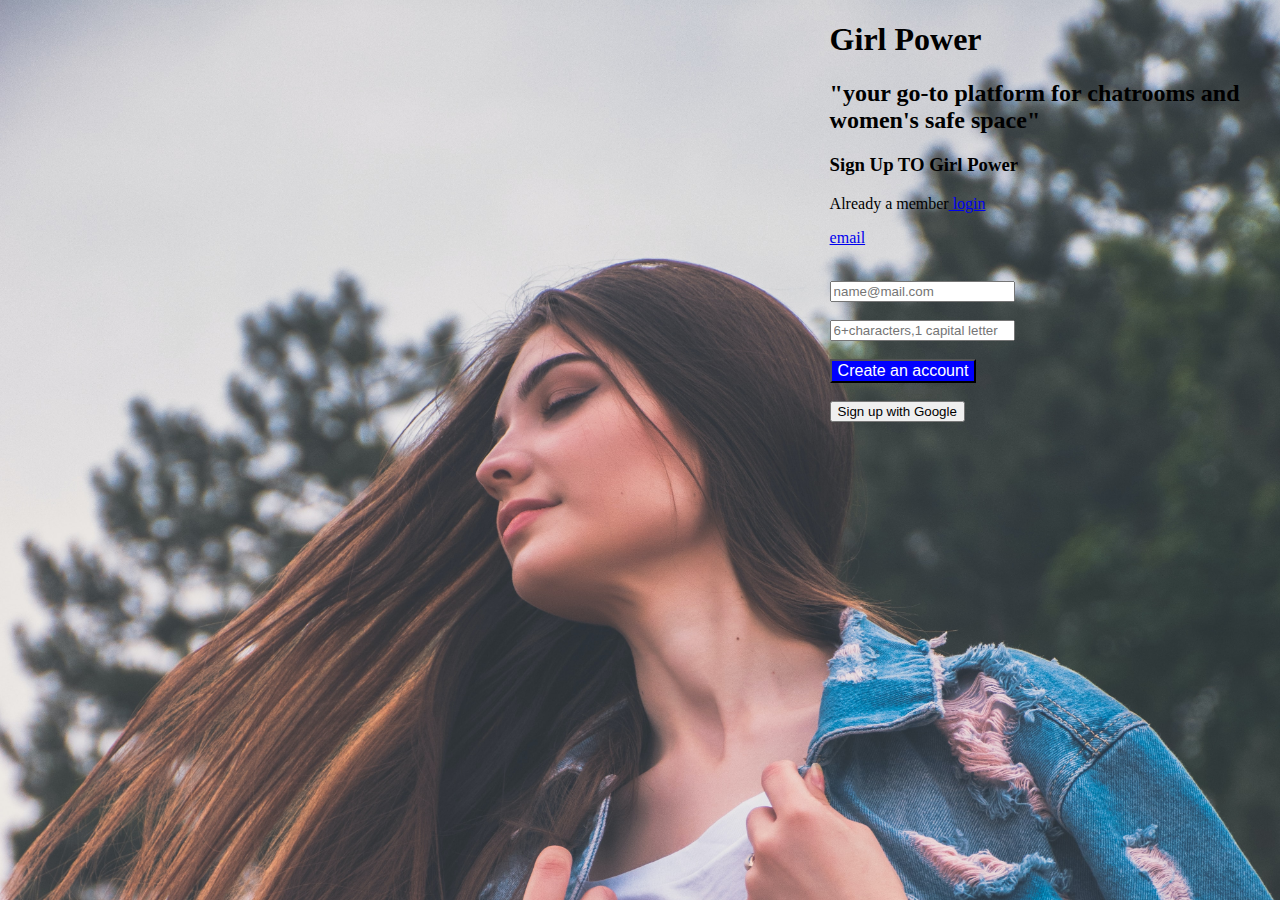
<file: index.html>
<!DOCTYPE html>
<html lang="en">
<head>
    <meta charset="UTF-8">
    <meta http-equiv="X-UA-Compatible" content="IE=edge">
    <meta name="viewport" content="width=device-width, initial-scale=1.0">
    <link rel="stylesheet" href="style.css">
    <title>Document</title>
<style>
  
  

</style>
</head>
<body>
  <form class="form">  
    <h1>Girl Power</h1>
<h2>"your go-to platform for chatrooms and women's safe space"</h2>
    
    <h3>Sign Up TO Girl Power</h3>


  <p> Already a member<a href="log in.html"> login</p>


<!-- <label>email</label> -->
<p>email</p>
<br/>
<input type="email"placeholder="name@mail.com">
<br/>
<!-- <label>password</label> -->
<br/>
<input type="password"placeholder="6+characters,1 capital letter">
<br>
<br>
<button id="button">Create an account</button>
<br/>
<br/>
<button>Sign up with Google</button>
      

  </forms>

    
  



    
</body>
</html>
</file>
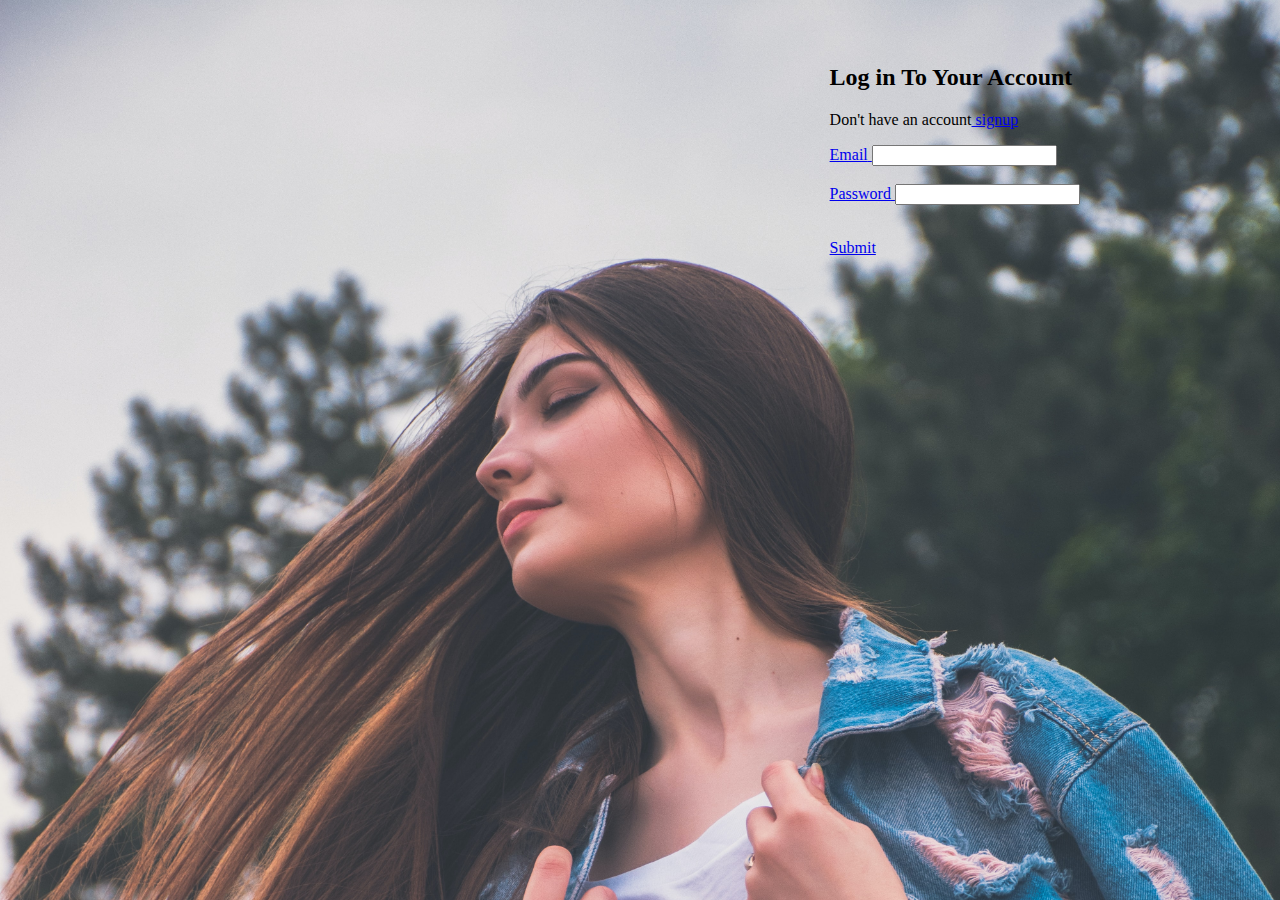
<file: log in.html>
<!DOCTYPE html>
<html lang="en">
<head>
    <meta charset="UTF-8">
    <meta http-equiv="X-UA-Compatible" content="IE=edge">
    <meta name="viewport" content="width=device-width, initial-scale=1.0">

    <link rel="stylesheet" href="log in.css">
    <title>Document</title>
<style>
   
</style>
<body>
    
<form class="form">

    <br/>
    <br/>
    <h2> Log in To Your Account</h2>

<p>Don't have an account<a href="index.html"> signup</p>

<label>Email</label>
<input type="email"placeholder="">
<br/>
<br/>
<label>Password</label>
<input type="password">
<br/>
<br/>
 <p><a href="submit.html"> Submit</p>


</form>
    
</body>
</html>
</file>
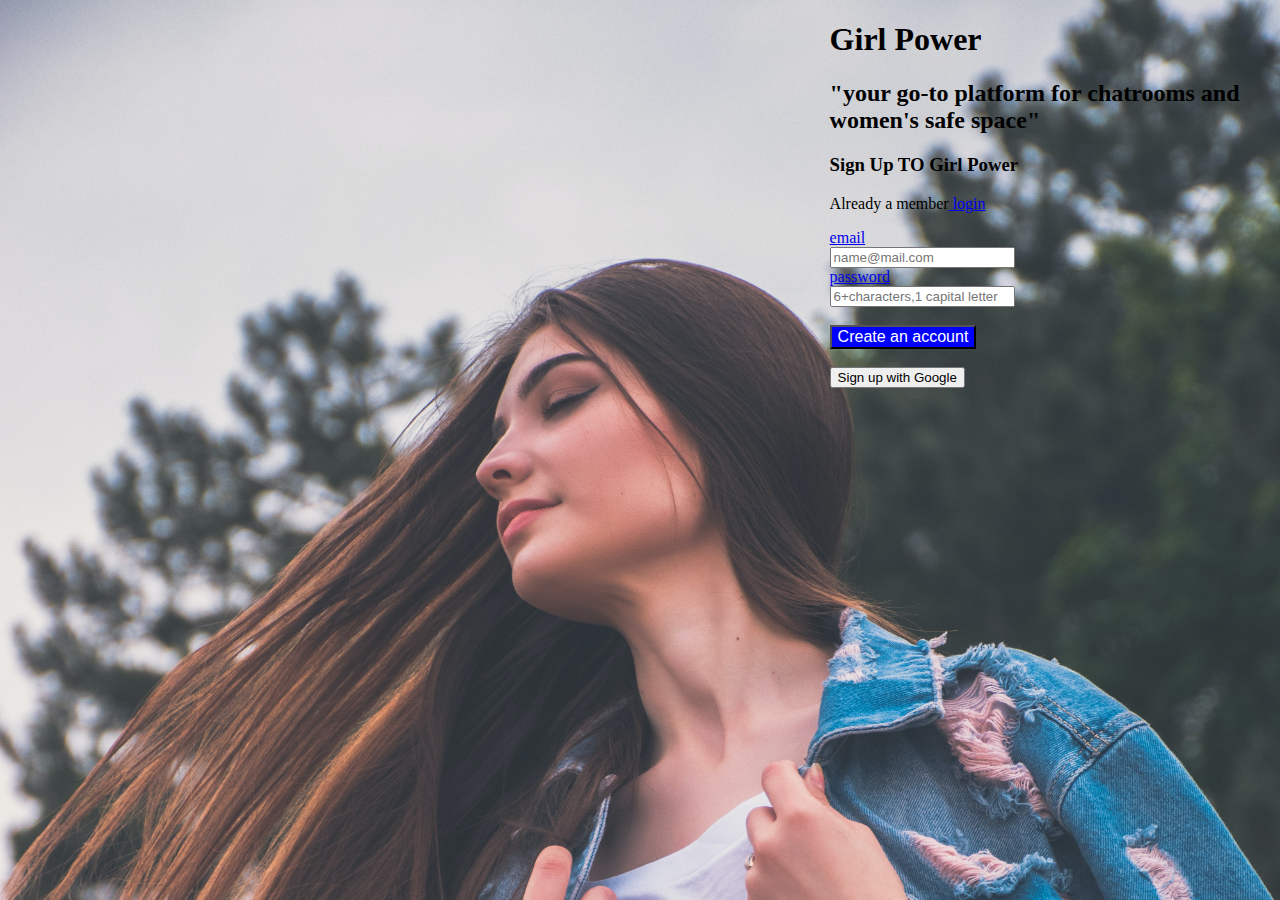
<file: signup.html>
<!DOCTYPE html>
<html lang="en">
<head>
    <meta charset="UTF-8">
    <meta http-equiv="X-UA-Compatible" content="IE=edge">
    <meta name="viewport" content="width=device-width, initial-scale=1.0">
    <title>Document</title>
<style>
  #button{
    background-color: blue;
    color: white;
    text-align: center;
    font-size: medium;
    padding: auto;

  }
  .form{
    margin-left: 65%;

  }
  
  
  body{background-image: url(Images/woman.jpg);
    background-size: 100%;
  }
    
  

</style>
</head>
<body>
  <form class="form">  
    <h1>Girl Power</h1>
<h2>"your go-to platform for chatrooms and women's safe space"</h2>
    
    <h3>Sign Up TO Girl Power</h3>


  <p> Already a member<a href="log in.html"> login</p>


<label>email</label>
<br/>
<input type="email"placeholder="name@mail.com">
<br/>
<label>password</label>
<br/>
<input type="password"placeholder="6+characters,1 capital letter">
<br>
<br>
<button id="button">Create an account</button>
<br/>
<br/>
<button>Sign up with Google</button>
      

  </forms>

    
      



    
</body>
</html>
</file>
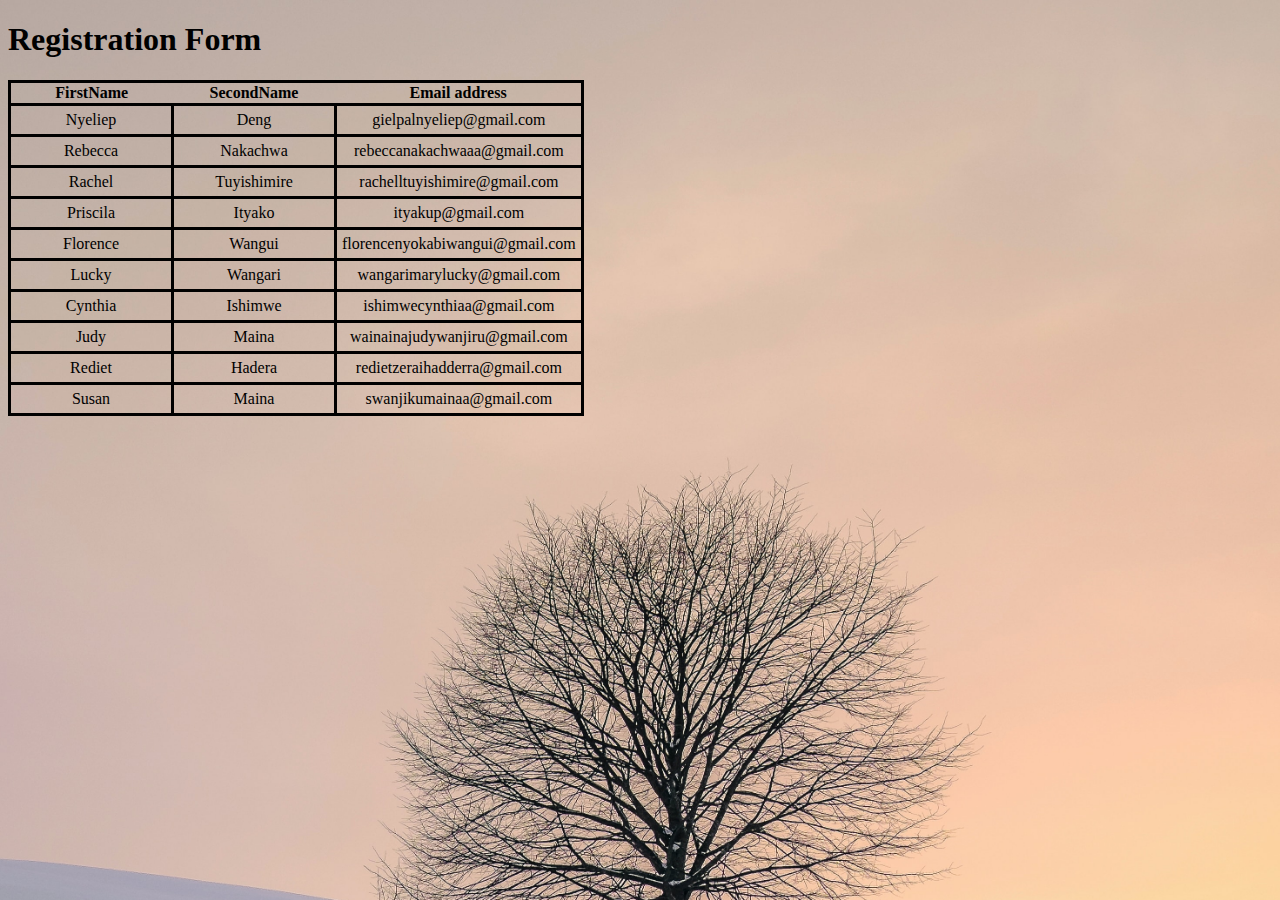
<file: submit.html>
<!DOCTYPE html>
<html lang="en">
<head>
    <meta charset="UTF-8">
    <meta http-equiv="X-UA-Compatible" content="IE=edge">
    <meta name="viewport" content="width=device-width, initial-scale=1.0">
    <title>Document</title>
    <link rel="stylesheet" href="mystyle.css">
<style>
   
</style>
<body>
    <h1>Registration Form</h1>
    <table class="Content Table">
<thead>
    
        <tr>
            <th>FirstName</th>
            
        <th>SecondName</th>
        <th> Email address</th>

        </tr>
        <tr>
            <td>Nyeliep</td>
            <td>Deng</td>
            <td>gielpalnyeliep@gmail.com</td>
        </tr>
        <tr>
            <td>Rebecca </td>
            <td>Nakachwa</td>
            <td>rebeccanakachwaaa@gmail.com</td>
        </tr>
        <tr>
            <Td>Rachel </Td>
            <td>Tuyishimire</td>
            <td>rachelltuyishimire@gmail.com</td>
        </tr>
        <tr>
            <td>Priscila</td>
            <td>Ityako</td>
            <td>ityakup@gmail.com</td>
        </tr>
        <tr><td>Florence </td>
            <td>Wangui</td>
            <td>florencenyokabiwangui@gmail.com</td>
        </tr>
        <tr>
            <td>Lucky </td>
            <td>Wangari</td>
            <td>wangarimarylucky@gmail.com</td>
        </tr>
        <tr>
            <td>Cynthia</td>
            <td>Ishimwe</td>
            <td>ishimwecynthiaa@gmail.com</td>

        </tr>
        <tr>
            <td>Judy</td>
            <td>Maina</td>
            <td>wainainajudywanjiru@gmail.com</td>
        </tr>
        <tr>
            <td>Rediet</td>
            <td>Hadera</td>
            <td>redietzeraihadderra@gmail.com</td>
        </tr>
        <tr>
            <td>Susan</td>
            <td>Maina</td>
            <td>swanjikumainaa@gmail.com</td>
        </tr>


    
</thead>

 
    
    
</body>
</html>
</file>
<file: style.css>
#button{
  background-color: blue;
  color: white;
  text-align: center;
  font-size: medium;
  padding: auto;

}
.form{
  margin-left: 65%;

}


body{background-image: url(Images/woman.jpg);
  background-size: 100%;
}
</file>
<file: log in.css>
.form{
    margin-left: 65%;
}
body{
background-image: url(Images/woman.jpg);
background-size: 100%;
}
</file>
<file: mystyle.css>
body{
    background-image: url(Images/background.jpg);
    background-size: cover;
}
table{
border-collapse:collapse ;
}


tr,td{
width:150px;
text-align: center;
border: 3px solid black;
padding: 5px;
}
</file>
